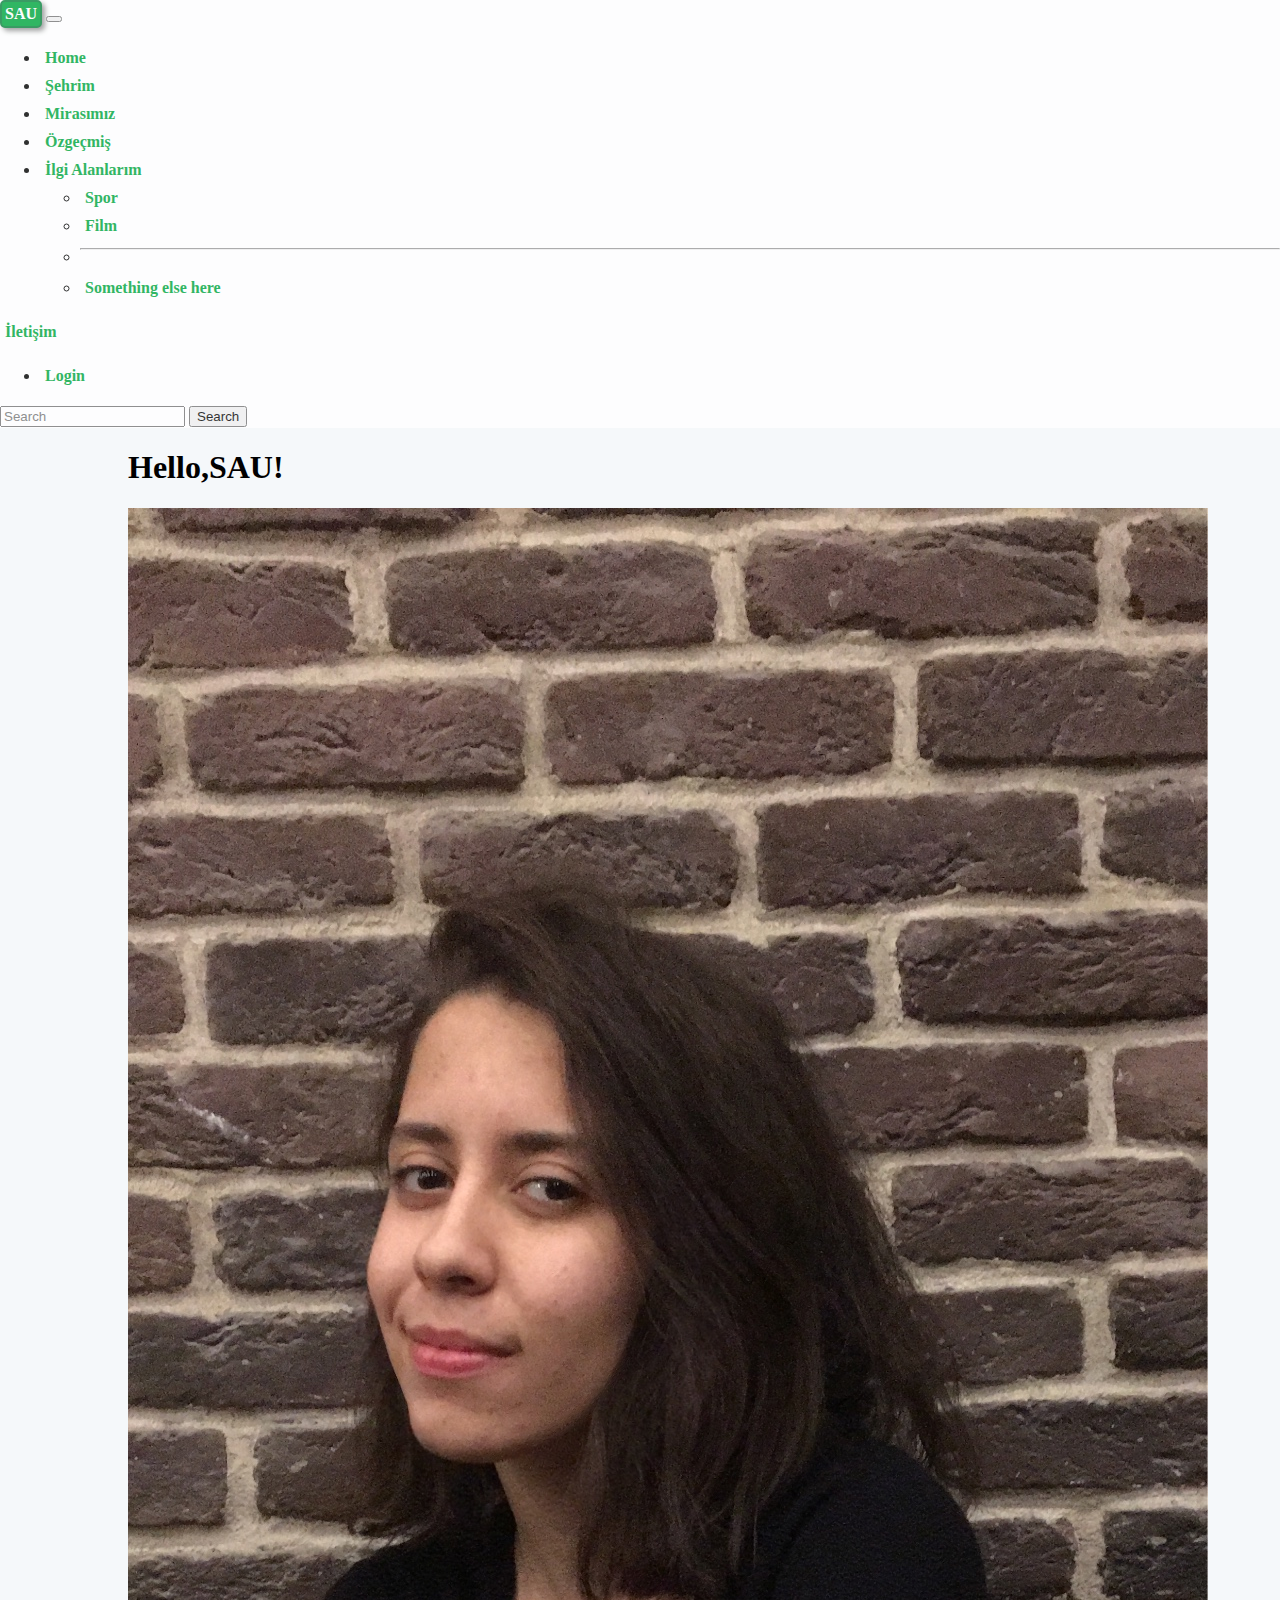
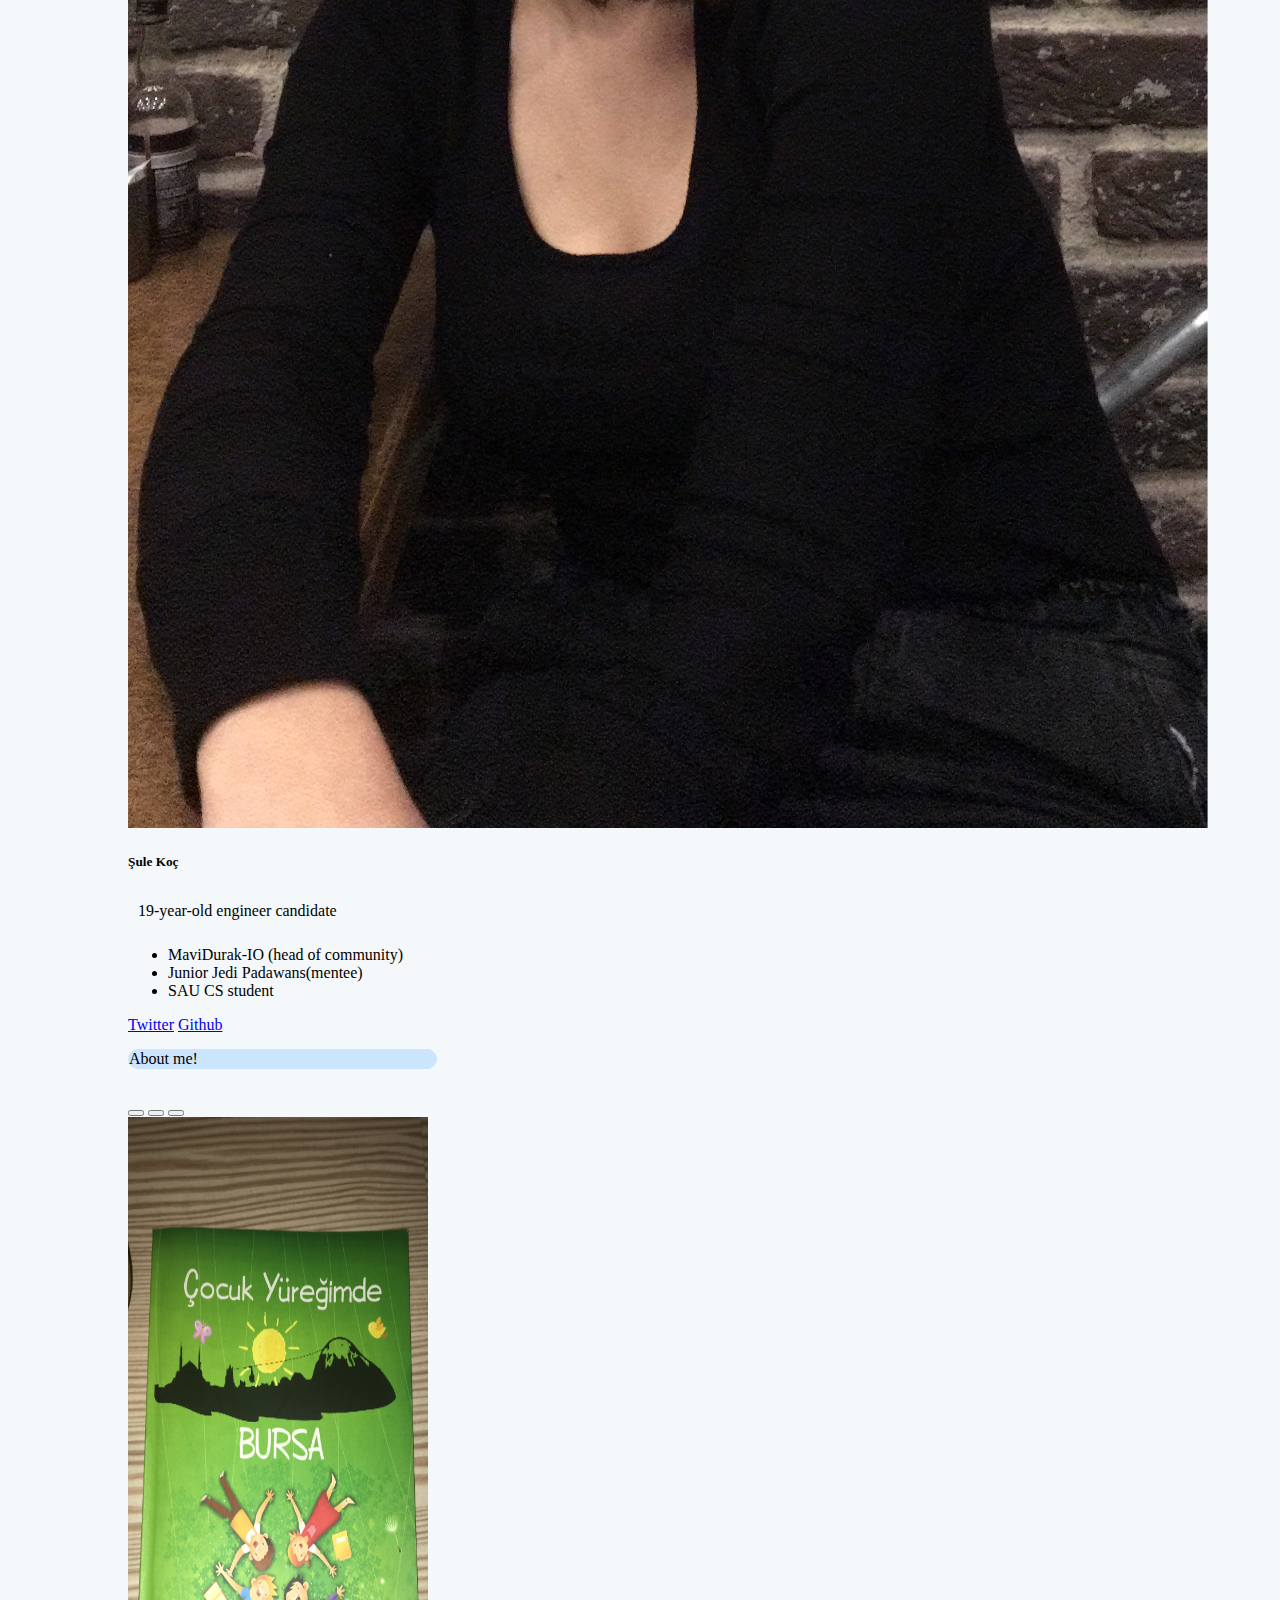
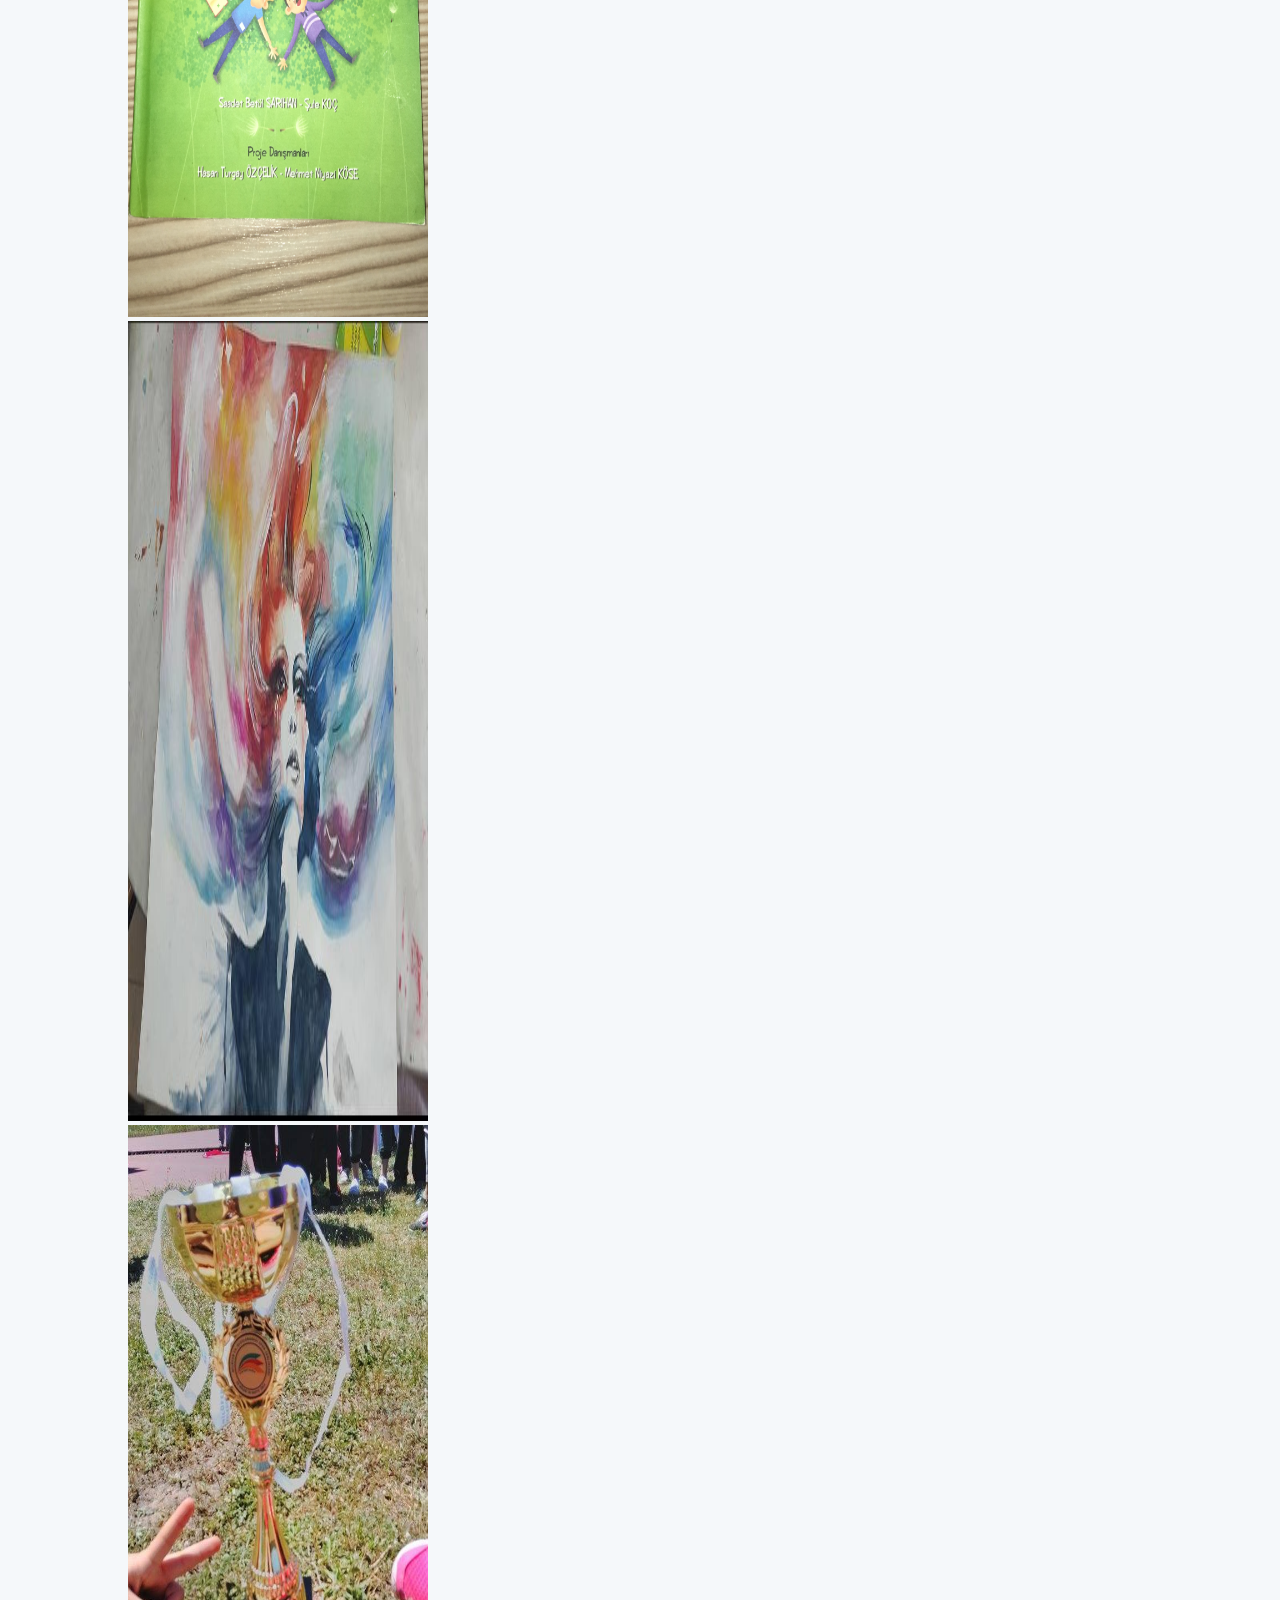
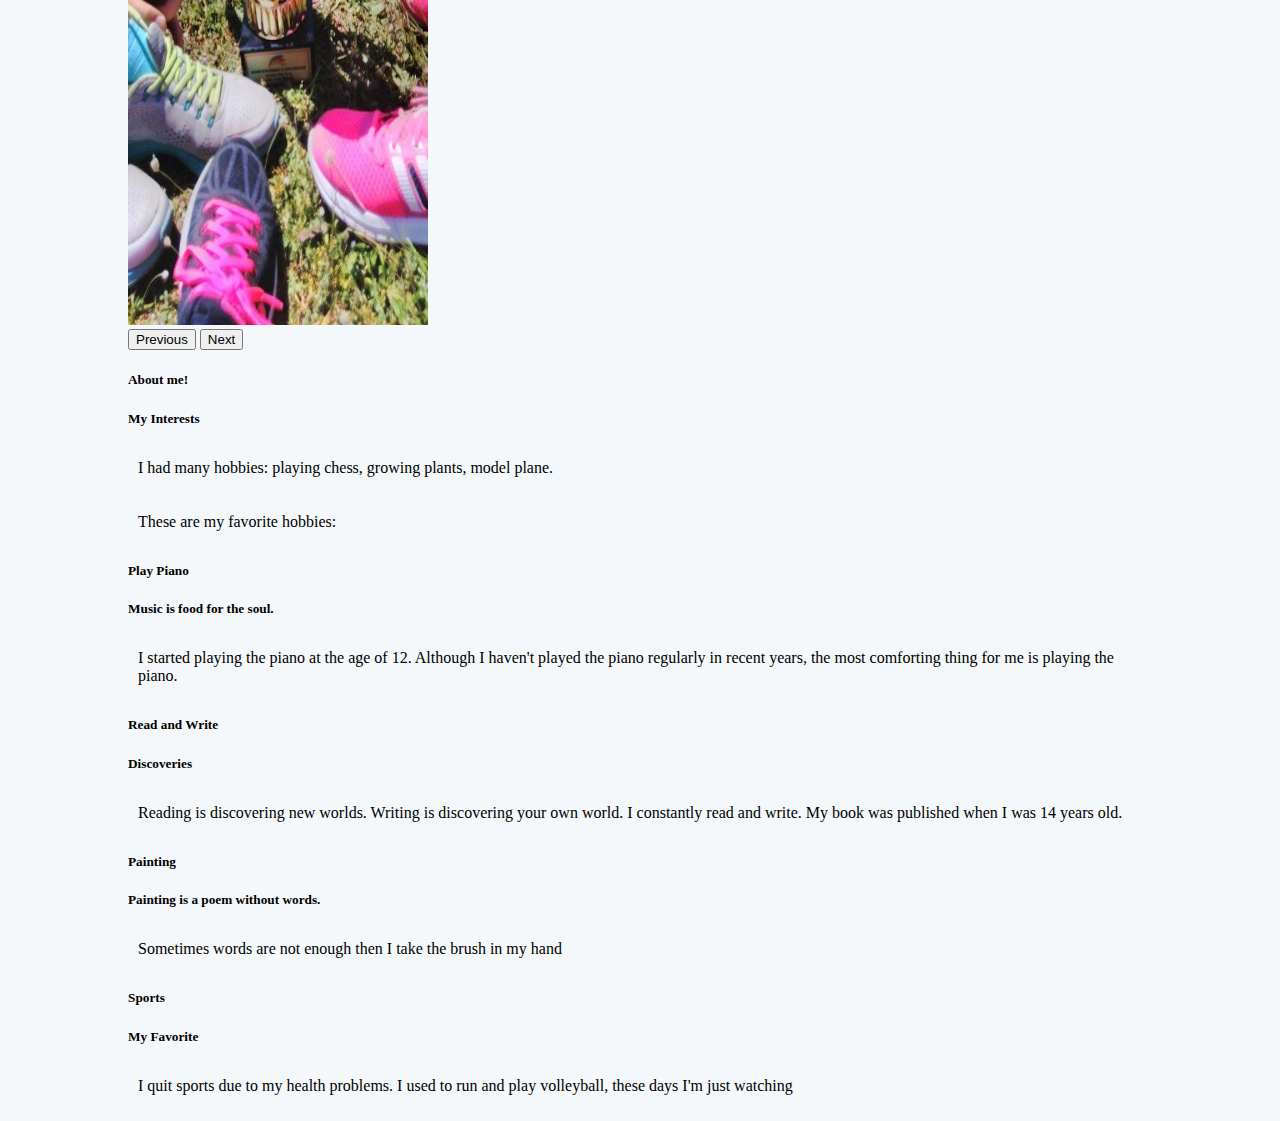
<file: index.html>
<!doctype html>
<html lang="en">

<head>
	<!-- Required meta tags -->
	<meta charset="utf-8">
	<meta name="viewport" content="width=device-width, initial-scale=1">
	<title>BSM104</title>
	<!-- Bootstrap CSS -->
	<link href="https://cdn.jsdelivr.net/npm/bootstrap@5.0.0-beta3/dist/css/bootstrap.min.css" rel="stylesheet"
		integrity="sha384-eOJMYsd53ii+scO/bJGFsiCZc+5NDVN2yr8+0RDqr0Ql0h+rP48ckxlpbzKgwra6" crossorigin="anonymous">
	<link rel="stylesheet" href="style.css">
	<link rel="stylesheet" href="https://stackpath.bootstrapcdn.com/font-awesome/4.7.0/css/font-awesome.min.css">
</head>

<body>
	<style>
		body {
			background: #f5f8fa
		}

		@media (min-width:1200px) {
			.container {
				max-width: 1200px;
			}
		}
	</style>
	<nav class="navbar sticky-top navbar-expand-lg navbar-dark bg-dark">
		<div class="container-fluid">
			<a class="navbar-brand px-3" href="https://www.sakarya.edu.tr/" target="_blank">SAU</a>
			<button class="navbar-toggler" type="button" data-bs-toggle="collapse" data-bs-target="#navbarSupportedContent"
				aria-controls="navbarSupportedContent" aria-expanded="false" aria-label="Toggle navigation">
				<span class="navbar-toggler-icon"></span>
			</button>
			<div class="collapse navbar-collapse" id="navbarSupportedContent">
				<ul class="navbar-nav me-auto mb-2 mb-lg-0">
					<li class="nav-item">
						<a class="nav-link active" aria-current="page" href="index.html">Home</a>
					</li>
					<li class="nav-item px-3">
						<a class="nav-link px-3" href="sehrim.html">Şehrim</a>
					</li>
					<li class="nav-item">
						<a class="nav-link px-3" href="mirasımız.html">Mirasımız</a>
					</li>
					<li class="nav-item">
						<a class="nav-link px-3" href="ozgecmis.html">Özgeçmiş</a>
					</li>
					<li class="nav-item dropdown">
						<a class="nav-link dropdown-toggle" href="#" id="navbarDropdown" role="button" data-bs-toggle="dropdown"
							aria-expanded="false">
							İlgi Alanlarım
						</a>
						<ul class="dropdown-menu" aria-labelledby="navbarDropdown">
							<li><a class="dropdown-item" href="#">Spor</a></li>
							<li><a class="dropdown-item" href="#">Film</a></li>
							<li>
								<hr class="dropdown-divider">
							</li>
							<li><a class="dropdown-item" href="#">Something else here</a></li>
						</ul>
					</li>
				</ul>
			</ul>
			<li class="nav-item">
				<a class="nav-link px-3" href="iletisim.html">İletişim</a>
			</li>
			<ul class="navbar-nav ml-auto">
				<li class="nav-item">
					<a class="nav-link" href="login.html">Login</a>
				</li>
			</ul>
				<form class="d-flex">
					<input class="form-control form-control-sm me-2" type="search" placeholder="Search" aria-label="Search">
					<button class="btn  btn-sm btn-info" type="submit">Search</button>
				</form>
			</div>
		</div>
	</nav>
	<div class="container">
		<h1>Hello,SAU!</h1>
		<div class="row">
			<div class="col">
				<div class="card">
					<img class="card-img-top" src="images/IMG_3054.JPG">
					<div class="card-body">
						<h5 class="card-title">Şule Koç</h5>
						<p class="card-text">19-year-old engineer candidate</p>
					</div>
					<ul class="list-group list-group-flush">
						<li class="list-group-item">MaviDurak-IO (head of community) </li>
						<li class="list-group-item">Junior Jedi Padawans(mentee)</li>
						<li class="list-group-item">SAU CS student </li>
					</ul>
					<div class="card-body">
						<a href="https://twitter.com/sulekooc" target="_blank" class="card-link">Twitter</a>
						<a href="https://github.com/sulekooc" target="_blank" class="card-link">Github</a>
					</div>
				</div>
			</div>
			<div class="col-6">
				<div class="alert alert-primary" role="alert">
					About me!
				</div>
				<div id="carouselExampleIndicators" class="carousel slide mb-3" data-bs-ride="carousel">
					<div class="carousel-indicators">
						<button type="button" data-bs-target="#carouselExampleIndicators" data-bs-slide-to="0" class="active"
							aria-current="true" aria-label="Slide 1"></button>
						<button type="button" data-bs-target="#carouselExampleIndicators" data-bs-slide-to="1"
							aria-label="Slide 2"></button>
						<button type="button" data-bs-target="#carouselExampleIndicators" data-bs-slide-to="2"
							aria-label="Slide 3"></button>
					</div>
				<div class="carousel-inner">
						<div class="carousel-item active">
							<img src="images/KİTAP.JPG" class="d-block w-100" width="300" height="800">
						</div>
						<div class="carousel-item">
							<img src="images/RESİM.JPG" class="d-block w-100" width="300" height="800">
						</div>
						<div class="carousel-item">
							<img src="images/SPOR.jpg" class="d-block w-100" width="300" height="800">
						</div>
					</div>
					<button class="carousel-control-prev" type="button" data-bs-target="#carouselExampleIndicators"
						data-bs-slide="prev">
						<span class="carousel-control-prev-icon" aria-hidden="true"></span>
						<span class="visually-hidden">Previous</span>
					</button>
					<button class="carousel-control-next" type="button" data-bs-target="#carouselExampleIndicators"
						data-bs-slide="next">
						<span class="carousel-control-next-icon" aria-hidden="true"></span>
						<span class="visually-hidden">Next</span>
					</button>
				</div>
				<div class="card">
					<h5 class="card-header">About me!</h5>
					<div class="card-body">
						<h5 class="card-title">My Interests</h5>
						<p class="card-text">I had many hobbies: playing chess, growing plants, model plane.</p>
						<p>These are my favorite hobbies:</p>
					</div>
				</div>
			</div>
			<div class="col">
				<div class="card mb-5">
					<h5 class="card-header">Play Piano</h5>
					<div class="card-body">
						<h5 class="card-title">Music is food for the soul.</h5>
						<p class="card-text">I started playing the piano at the age of 12. Although I haven't played the
							piano
							regularly in recent years, the most comforting thing for me is playing the piano.</p>
					</div>
					<div class="card mb-3">
						<h5 class="card-header">Read and Write</h5>
						<div class="card-body">
							<h5 class="card-title">Discoveries</h5>
							<p class="card-text">Reading is discovering new worlds. Writing is discovering your own
								world. I
								constantly read and write. My book was published when I was 14 years old.</p>
						</div>
					</div>
					<div class="card mb-3">
						<h5 class="card-header">Painting</h5>
						<div class="card-body">
							<h5 class="card-title">Painting is a poem without words.</h5>
							<p class="card-text">Sometimes words are not enough then I take the brush in my hand</p>
						</div>
						<div class="card">
							<h5 class="card-header">Sports</h5>
							<div class="card-body">
								<h5 class="card-title">My Favorite</h5>
								<p class="card-text">I quit sports due to my health problems. I used to run and play
									volleyball, these
									days I'm just watching</p>
							</div>
						</div>
					</div>
				</div>
			</div>
		</div>

		<!-- Optional JavaScript; choose one of the two! -->

		<!-- Option 1: Bootstrap Bundle with Popper -->
		<script src="https://cdn.jsdelivr.net/npm/bootstrap@5.0.0-beta3/dist/js/bootstrap.bundle.min.js"
			integrity="sha384-JEW9xMcG8R+pH31jmWH6WWP0WintQrMb4s7ZOdauHnUtxwoG2vI5DkLtS3qm9Ekf"
			crossorigin="anonymous"></script>

		<!-- Option 2: Separate Popper and Bootstrap JS -->
		<!--
    <script src="https://cdn.jsdelivr.net/npm/@popperjs/core@2.9.1/dist/umd/popper.min.js" integrity="sha384-SR1sx49pcuLnqZUnnPwx6FCym0wLsk5JZuNx2bPPENzswTNFaQU1RDvt3wT4gWFG" crossorigin="anonymous"></script>
    <script src="https://cdn.jsdelivr.net/npm/bootstrap@5.0.0-beta3/dist/js/bootstrap.min.js" integrity="sha384-j0CNLUeiqtyaRmlzUHCPZ+Gy5fQu0dQ6eZ/xAww941Ai1SxSY+0EQqNXNE6DZiVc" crossorigin="anonymous"></script>
    -->
</body>

</html>
</file>
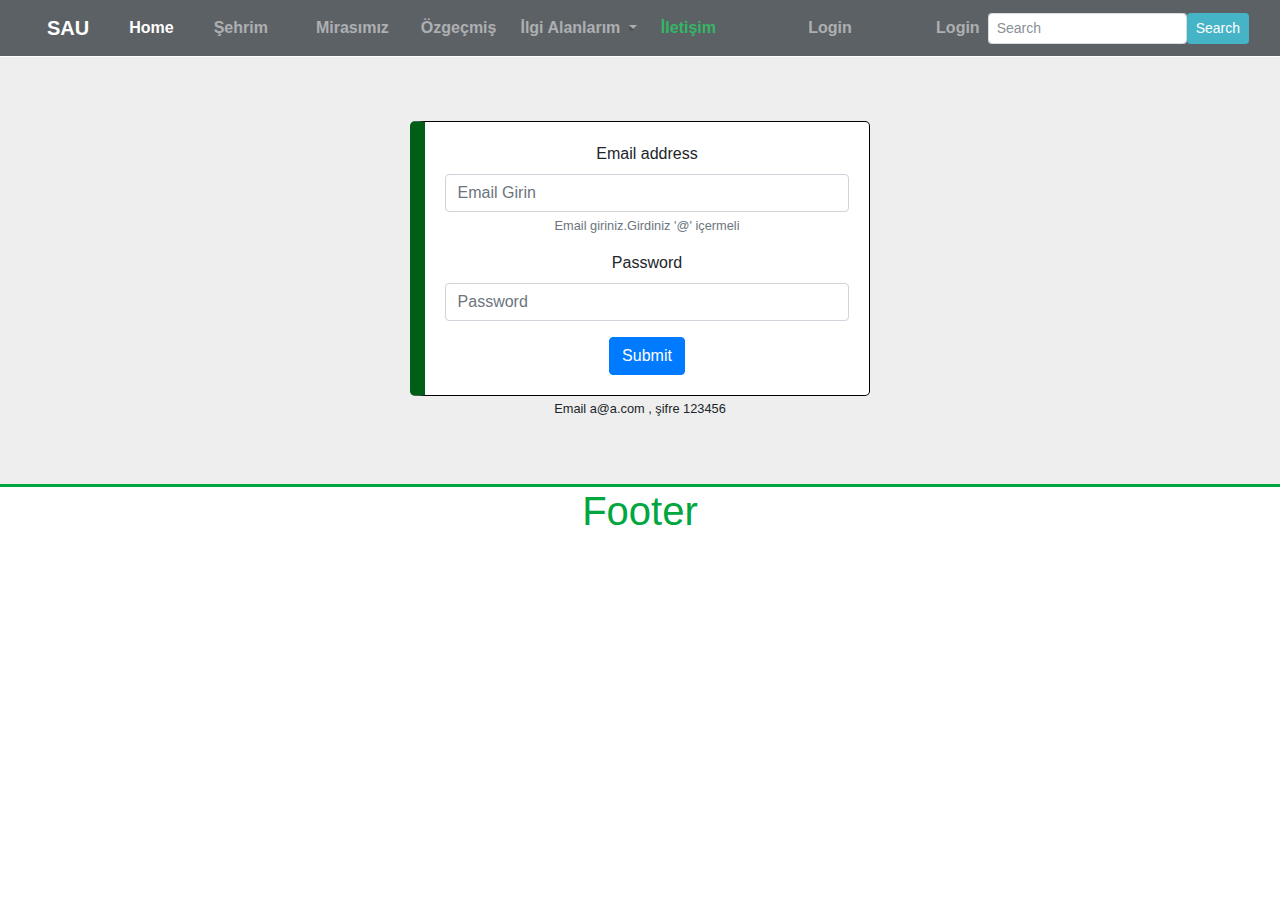
<file: login.html>
<!DOCTYPE html>
<html lang="en">
  <head>
    <meta charset="utf-8">
    <meta http-equiv="X-UA-Compatible" content="IE=edge">
    <meta name="viewport" content="width=device-width,initial-scale=1.0">
    <link rel="icon" href="<%= BASE_URL %>favicon.ico">
    <link rel="stylesheet" href="https://stackpath.bootstrapcdn.com/bootstrap/4.4.1/css/bootstrap.min.css" integrity="sha384-Vkoo8x4CGsO3+Hhxv8T/Q5PaXtkKtu6ug5TOeNV6gBiFeWPGFN9MuhOf23Q9Ifjh" crossorigin="anonymous">
    <link href="style.css" type="text/css" rel="stylesheet"/>
    <title>Giriş Yap</title>
  </head>
  <body>
    <nav class="navbar sticky-top navbar-expand-lg navbar-dark bg-dark">
      <div class="container-fluid">
        <a class="navbar-brand px-3" href="https://www.sakarya.edu.tr/" target="_blank">SAU</a>
        <button class="navbar-toggler" type="button" data-bs-toggle="collapse" data-bs-target="#navbarSupportedContent"
          aria-controls="navbarSupportedContent" aria-expanded="false" aria-label="Toggle navigation">
          <span class="navbar-toggler-icon"></span>
        </button>
        <div class="collapse navbar-collapse" id="navbarSupportedContent">
          <ul class="navbar-nav me-auto mb-2 mb-lg-0">
            <li class="nav-item">
              <a class="nav-link active" aria-current="page" href="index.html">Home</a>
            </li>
            <li class="nav-item px-3">
              <a class="nav-link px-3" href="sehrim.html">Şehrim</a>
            </li>
            <li class="nav-item">
              <a class="nav-link px-3" href="mirasımız.html">Mirasımız</a>
            </li>
            <li class="nav-item">
              <a class="nav-link px-3" href="ozgecmis.html">Özgeçmiş</a>
            </li>
            <li class="nav-item dropdown">
              <a class="nav-link dropdown-toggle" href="#" id="navbarDropdown" role="button" data-bs-toggle="dropdown"
                aria-expanded="false">
                İlgi Alanlarım
              </a>
              <ul class="dropdown-menu" aria-labelledby="navbarDropdown">
                <li><a class="dropdown-item" href="#">Spor</a></li>
                <li><a class="dropdown-item" href="#">Film</a></li>
                <li>
                  <hr class="dropdown-divider">
                </li>
                <li><a class="dropdown-item" href="#">Something else here</a></li>
              </ul>
            </li>
          </ul>
        </ul>
        <li class="nav-item">
          <a class="nav-link px-3" href="iletisim.html">İletişim</a>
        </li>
        <ul class="navbar-nav ml-auto">
          <li class="nav-item">
            <a class="nav-link" href="login.html">Login</a>
          </li>
        </ul>
        <ul class="navbar-nav ml-auto">
          <li class="nav-item">
            <a class="nav-link" href="login.html">Login</a>
          </li>
        </ul>
          <form class="d-flex">
            <input class="form-control form-control-sm me-2" type="search" placeholder="Search" aria-label="Search">
            <button class="btn  btn-sm btn-info" type="submit">Search</button>
          </form>
        </div>
      </div>
    </nav>

      <div class="login">        
          <form name="myform" class="loginform" action="admin.php" Method="POST" onsubmit="return validateform()">
            <div class="form-group" >
              <label for="exampleInputEmail1">Email address</label>
              <input type="text" class="form-control" id="exampleInputEmail1" aria-describedby="emailHelp" name="name" placeholder="Email Girin" required>
              <small id="emailHelp" class="form-text text-muted">Email giriniz.Girdiniz '@' içermeli</small>
            </div>
            <div class="form-group">
              <label for="exampleInputPassword1">Password</label>
              <input type="password" class="form-control" id="exampleInputPassword1" name="password" placeholder="Password" required>
            </div>
            <button type="submit" class="btn btn-primary" value="submit">Submit</button>
          </form>
          <small>Email a@a.com , şifre 123456</small>
      </div>

      <div id="footer"><!-- footer cubugu -->
        <h1>Footer</h1>
      </div>

  </body>
  <script src="https://code.jquery.com/jquery-3.4.1.slim.min.js" integrity="sha384-J6qa4849blE2+poT4WnyKhv5vZF5SrPo0iEjwBvKU7imGFAV0wwj1yYfoRSJoZ+n" crossorigin="anonymous"></script>
  <script src="https://cdn.jsdelivr.net/npm/popper.js@1.16.0/dist/umd/popper.min.js" integrity="sha384-Q6E9RHvbIyZFJoft+2mJbHaEWldlvI9IOYy5n3zV9zzTtmI3UksdQRVvoxMfooAo" crossorigin="anonymous"></script>
  <script src="https://stackpath.bootstrapcdn.com/bootstrap/4.4.1/js/bootstrap.min.js" integrity="sha384-wfSDF2E50Y2D1uUdj0O3uMBJnjuUD4Ih7YwaYd1iqfktj0Uod8GCExl3Og8ifwB6" crossorigin="anonymous"></script>
  <style>
	    #login{
		 background-color: #00A63E;
		 border: 2px solid #0C853F;
		 color: white;
		 font-size: large;
		 box-shadow: 3px 3px  5px  #8f8f8f ;

	  }
	
  </style>
  <script>  
    function validateform(){  
    var name=document.myform.name.value;  
    var password=document.myform.password.value;  

    if (name==null || name==""){  
      alert("Email alanı dolu olmalı");  
      return false;  
    }else if(password.length<6){  
      alert("Parola en az 6 haneli olmalı.");  
      return false;  
      }  
    }  
    </script> 
</html>
</file>
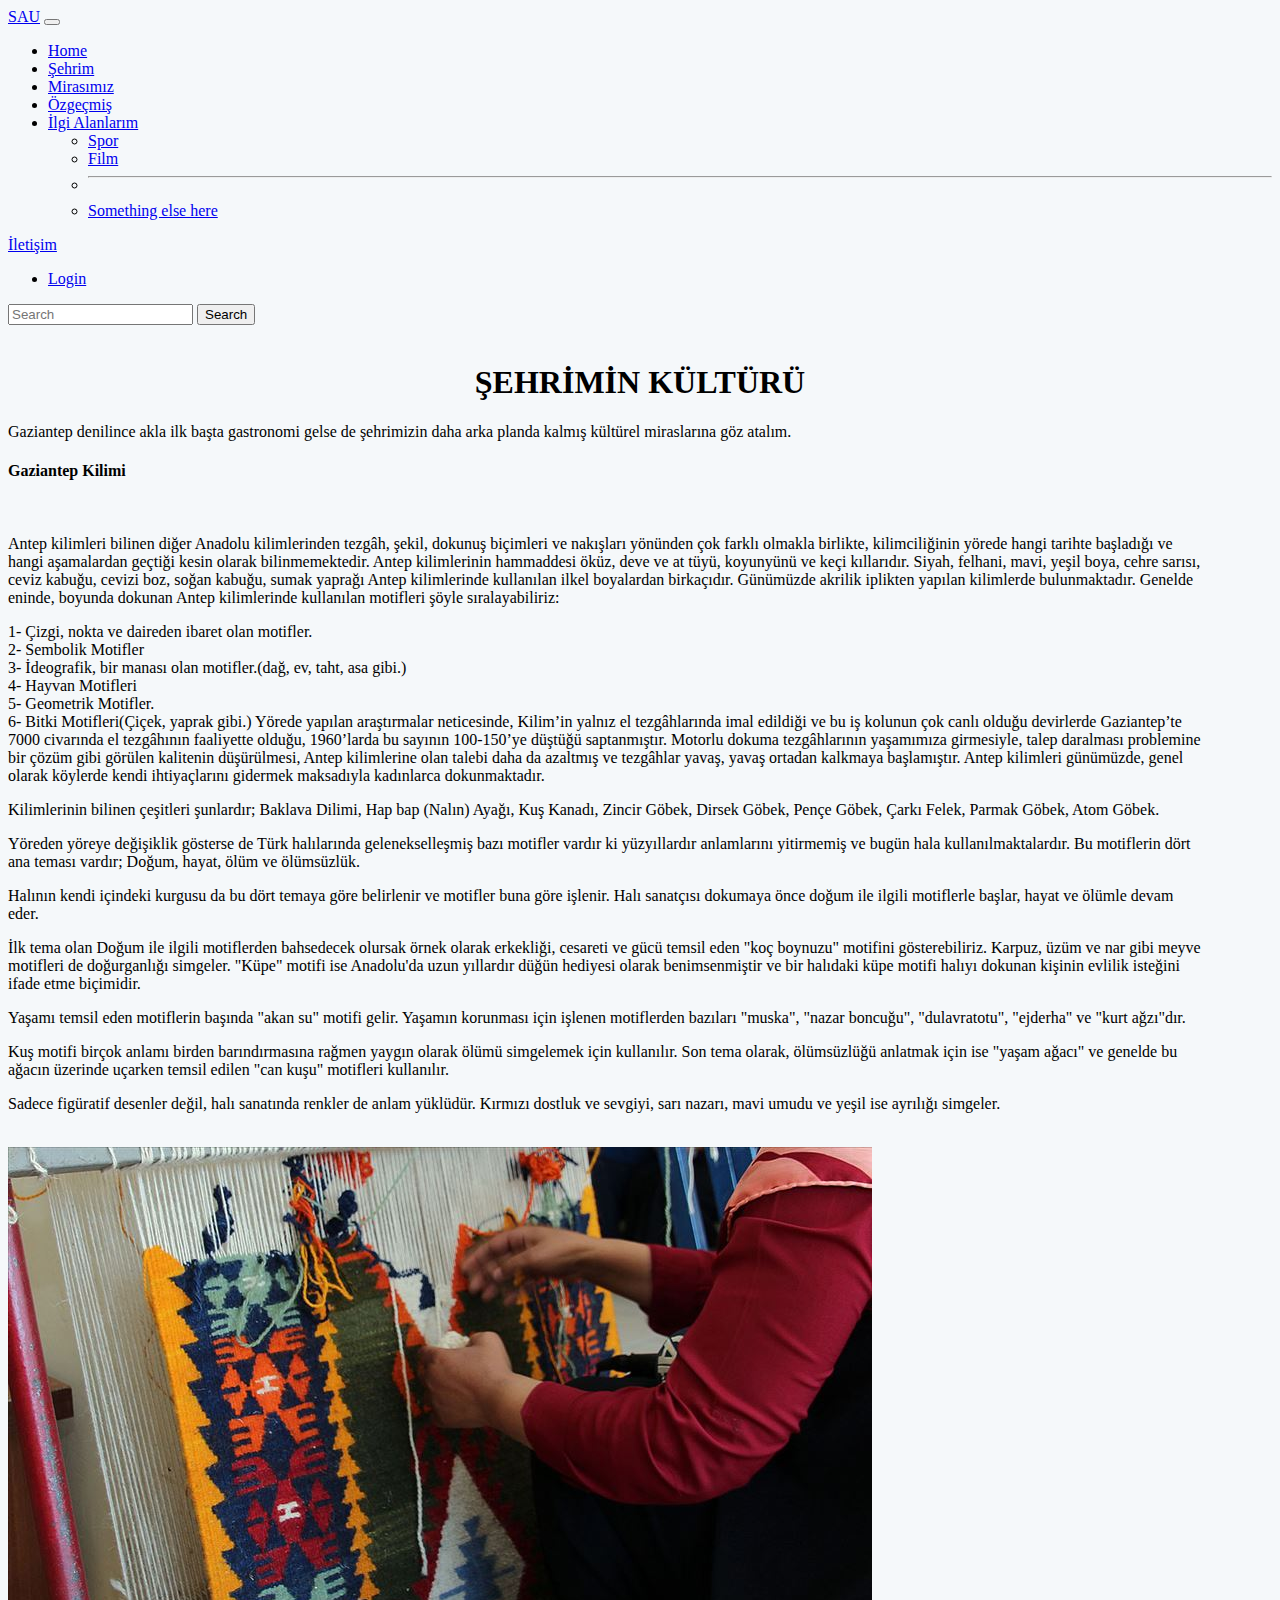
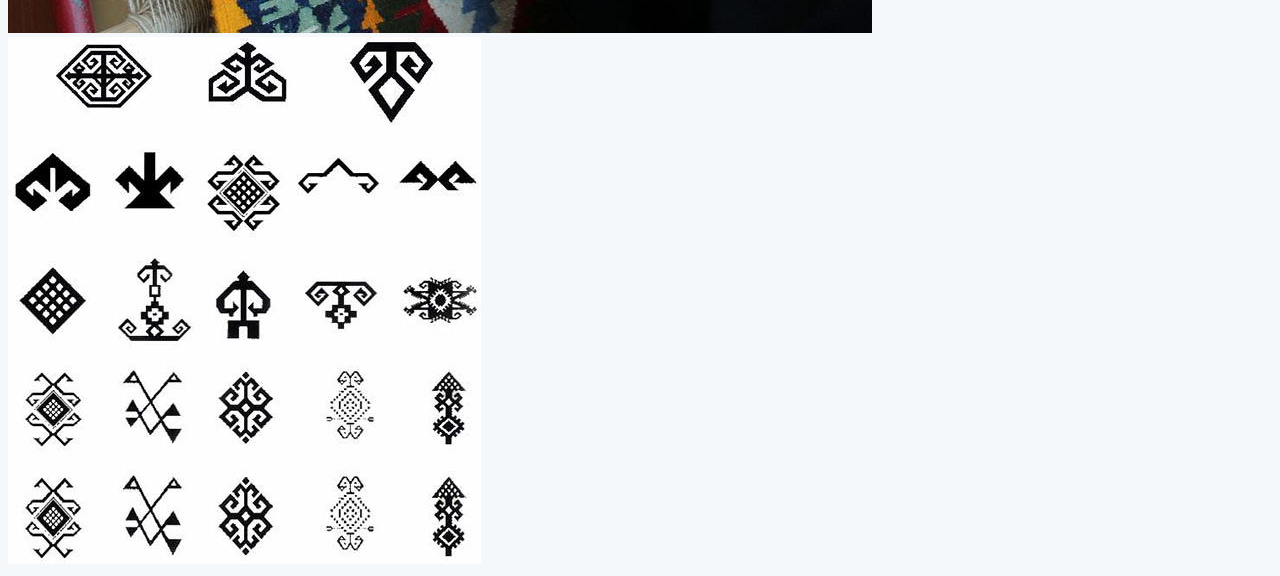
<file: mirasımız.html>
<!DOCTYPE html>
<html lang="en">

<head>
	<!-- Required meta tags -->
	<meta charset="utf-8">
	<meta name="viewport" content="width=device-width, initial-scale=1">

	<!-- Bootstrap CSS -->
	<link href="https://cdn.jsdelivr.net/npm/bootstrap@5.0.0-beta3/dist/css/bootstrap.min.css" rel="stylesheet"
		integrity="sha384-eOJMYsd53ii+scO/bJGFsiCZc+5NDVN2yr8+0RDqr0Ql0h+rP48ckxlpbzKgwra6" crossorigin="anonymous">
	<link rel=”stylesheet” href=”style.css” type=”text/css” />

	<title>Mirasımız</title>
</head>

<body>
	<style>
		body {
			background: #f5f8fa
		}

		@media (min-width:1200px) {
			.container {
				max-width: 1200px;
			}
		}
	</style>
	<nav class="navbar sticky-top navbar-expand-lg navbar-dark bg-dark">
		<div class="container-fluid">
			<a class="navbar-brand px-3" href="https://www.sakarya.edu.tr/" target="_blank">SAU</a>
			<button class="navbar-toggler" type="button" data-bs-toggle="collapse" data-bs-target="#navbarSupportedContent"
				aria-controls="navbarSupportedContent" aria-expanded="false" aria-label="Toggle navigation">
				<span class="navbar-toggler-icon"></span>
			</button>
			<div class="collapse navbar-collapse" id="navbarSupportedContent">
				<ul class="navbar-nav me-auto mb-2 mb-lg-0">
					<li class="nav-item">
						<a class="nav-link active" aria-current="page" href="index.html">Home</a>
					</li>
					<li class="nav-item px-3">
						<a class="nav-link px-3" href="sehrim.html">Şehrim</a>
					</li>
					<li class="nav-item">
						<a class="nav-link px-3" href="mirasımız.html">Mirasımız</a>
					</li>
					<li class="nav-item">
						<a class="nav-link px-3" href="ozgecmis.html">Özgeçmiş</a>
					</li>
					<li class="nav-item dropdown">
						<a class="nav-link dropdown-toggle" href="#" id="navbarDropdown" role="button" data-bs-toggle="dropdown"
							aria-expanded="false">
							İlgi Alanlarım
						</a>
						<ul class="dropdown-menu" aria-labelledby="navbarDropdown">
							<li><a class="dropdown-item" href="#">Spor</a></li>
							<li><a class="dropdown-item" href="#">Film</a></li>
							<li>
								<hr class="dropdown-divider">
							</li>
							<li><a class="dropdown-item" href="#">Something else here</a></li>
						</ul>
					</li>
				</ul>
				<li class="nav-item">
					<a class="nav-link px-3" href="iletisim.html">İletişim</a>
				</li>
				<ul class="navbar-nav ml-auto">
					<li class="nav-item">
						<a class="nav-link" href="login.html">Login</a>
					</li>
				</ul>
				<form class="d-flex">
					<input class="form-control form-control-sm me-2" type="search" placeholder="Search" aria-label="Search">
					<button class="btn  btn-sm btn-info" type="submit">Search</button>
				</form>
			</div>
		</div>
	</nav>
	<br>
	<center>
		<h1>ŞEHRİMİN KÜLTÜRÜ</h1>
	</center>
	<div class="container">
		<div class="row">
			<div class="col-8">
				<div class="card">
					<div class="card-body">
						Gaziantep denilince akla ilk başta gastronomi gelse de şehrimizin daha arka planda kalmış
						kültürel
						miraslarına göz atalım.
						<br>
						<h4>Gaziantep Kilimi</h4><br>
						<p>Antep kilimleri bilinen diğer Anadolu kilimlerinden tezgâh, şekil, dokunuş biçimleri ve
							nakışları yönünden
							çok farklı olmakla birlikte, kilimciliğinin yörede hangi tarihte başladığı ve hangi
							aşamalardan geçtiği
							kesin olarak bilinmemektedir. Antep kilimlerinin hammaddesi öküz, deve ve at tüyü, koyunyünü
							ve keçi
							kıllarıdır. Siyah, felhani, mavi, yeşil boya, cehre sarısı, ceviz kabuğu, cevizi boz, soğan
							kabuğu, sumak
							yaprağı Antep kilimlerinde kullanılan ilkel boyalardan birkaçıdır. Günümüzde akrilik
							iplikten yapılan
							kilimlerde bulunmaktadır.
							Genelde eninde, boyunda dokunan Antep kilimlerinde kullanılan motifleri şöyle
							sıralayabiliriz:</p>
						1- Çizgi, nokta ve daireden ibaret olan motifler.
						<br>2- Sembolik Motifler
						<br>3- İdeografik, bir manası olan motifler.(dağ, ev, taht, asa gibi.)
						<br>4- Hayvan Motifleri
						<br>5- Geometrik Motifler.
						<br>6- Bitki Motifleri(Çiçek, yaprak gibi.) Yörede yapılan araştırmalar neticesinde, Kilim’in
						yalnız el
						tezgâhlarında imal edildiği ve bu iş kolunun çok canlı olduğu devirlerde Gaziantep’te 7000
						civarında el
						tezgâhının faaliyette olduğu, 1960’larda bu sayının 100-150’ye düştüğü saptanmıştır. Motorlu
						dokuma
						tezgâhlarının yaşamımıza girmesiyle, talep daralması problemine bir çözüm gibi görülen kalitenin
						düşürülmesi, Antep kilimlerine olan talebi daha da azaltmış ve tezgâhlar yavaş, yavaş ortadan
						kalkmaya
						başlamıştır. Antep kilimleri günümüzde, genel olarak köylerde kendi ihtiyaçlarını gidermek
						maksadıyla
						kadınlarca dokunmaktadır.
						<br>
						<p>Kilimlerinin bilinen çeşitleri şunlardır; Baklava
							Dilimi, Hap bap (Nalın) Ayağı, Kuş Kanadı, Zincir Göbek, Dirsek Göbek, Pençe Göbek, Çarkı
							Felek, Parmak
							Göbek, Atom Göbek.
						</p>
						<p>Yöreden yöreye değişiklik gösterse de Türk halılarında gelenekselleşmiş bazı motifler vardır
							ki yüzyıllardır
							anlamlarını yitirmemiş ve bugün hala kullanılmaktalardır. Bu motiflerin dört ana teması
							vardır; Doğum,
							hayat, ölüm ve ölümsüzlük.
						</p>
						<p>Halının kendi içindeki kurgusu da bu dört temaya göre belirlenir ve motifler buna göre
							işlenir. Halı
							sanatçısı dokumaya önce doğum ile ilgili motiflerle başlar, hayat ve ölümle devam eder.
						</p>
						<p>
							İlk tema olan Doğum ile ilgili motiflerden bahsedecek olursak örnek olarak erkekliği,
							cesareti ve gücü
							temsil eden "koç boynuzu" motifini gösterebiliriz. Karpuz, üzüm ve nar gibi meyve motifleri
							de doğurganlığı
							simgeler. "Küpe" motifi ise Anadolu'da uzun yıllardır düğün hediyesi olarak benimsenmiştir
							ve bir halıdaki
							küpe motifi halıyı dokunan kişinin evlilik isteğini ifade etme biçimidir.
						</p>
						<p>
							Yaşamı temsil eden motiflerin başında "akan su" motifi gelir. Yaşamın korunması için işlenen
							motiflerden
							bazıları "muska", "nazar boncuğu", "dulavratotu", "ejderha" ve "kurt ağzı"dır.
						</p>
						<p>
							Kuş motifi birçok anlamı birden barındırmasına rağmen yaygın olarak ölümü simgelemek için
							kullanılır. Son
							tema olarak, ölümsüzlüğü anlatmak için ise "yaşam ağacı" ve genelde bu ağacın üzerinde
							uçarken temsil edilen
							"can kuşu" motifleri kullanılır.
						</p>
						<p>Sadece figüratif desenler değil, halı sanatında renkler de anlam yüklüdür. Kırmızı dostluk ve
							sevgiyi, sarı
							nazarı, mavi umudu ve yeşil ise ayrılığı simgeler.
						</p>
					</div>
				</div>

			</div>
			<div class="col-4">
				<br>
				<img class="m_images" src="images/kilim.jpg">
				<br>
				<img class="m_images" src="images/motif.jpg">
			</div>
		</div>
	</div>

</body>

</html>
</file>
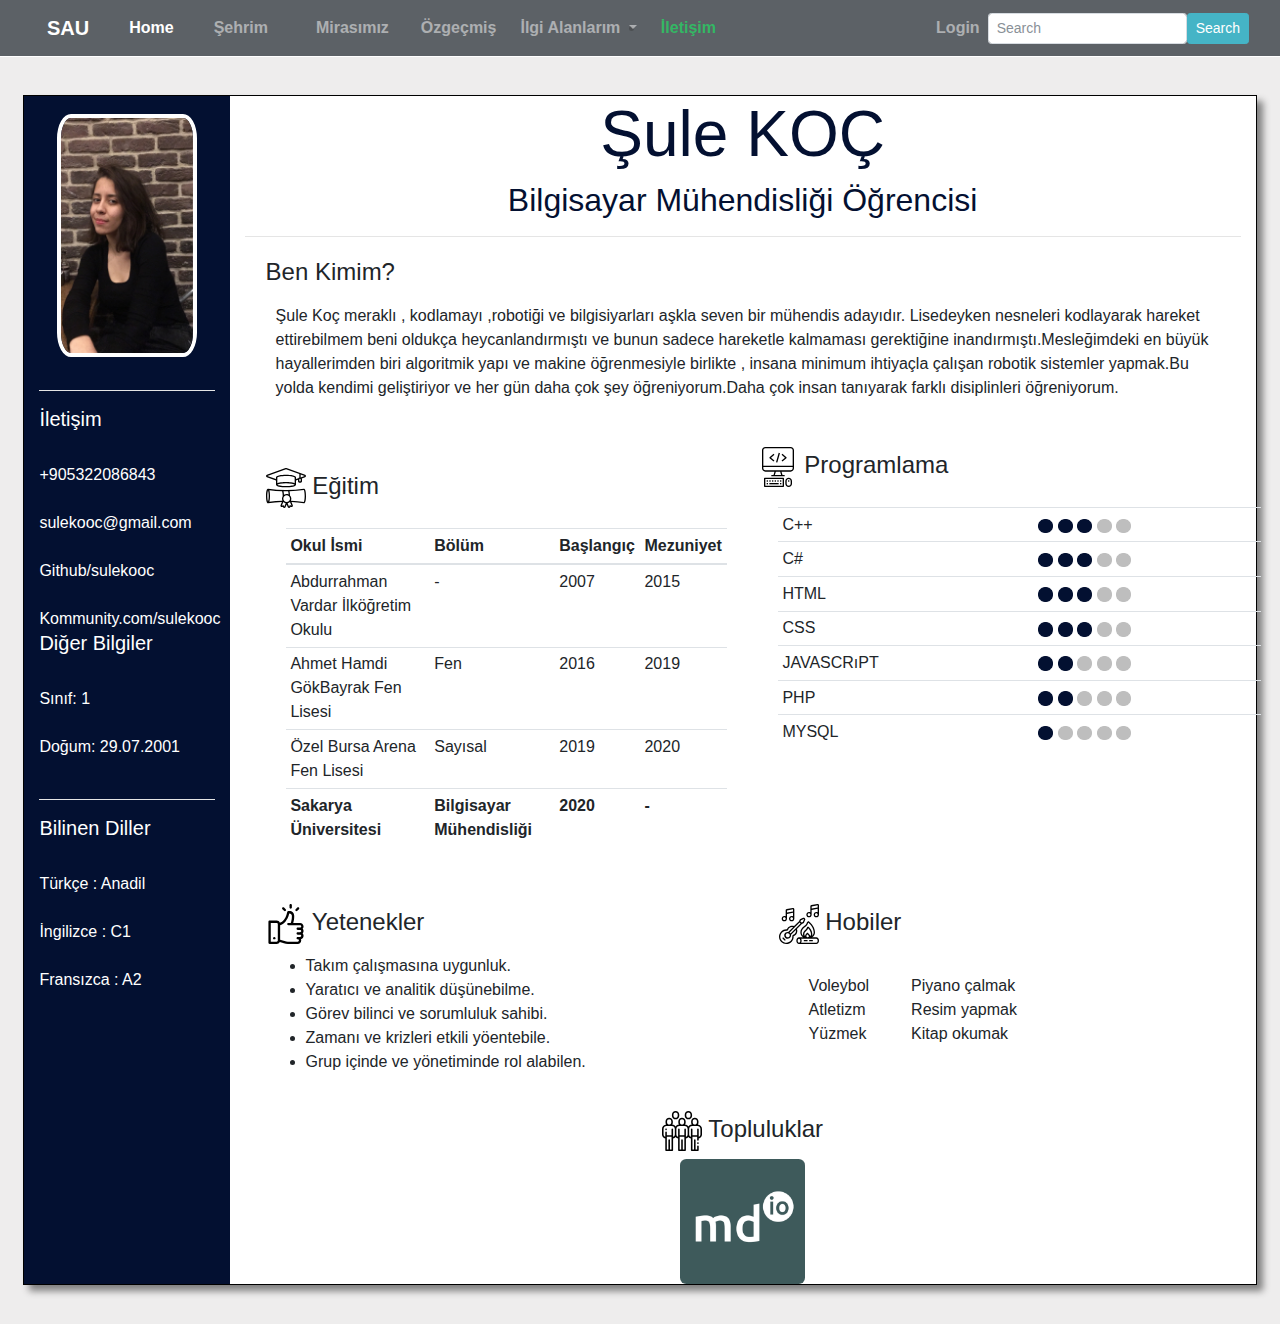
<file: ozgecmis.html>
<!DOCTYPE html>
<html lang="en">
  <head>
    <meta charset="utf-8">
    <meta http-equiv="X-UA-Compatible" content="IE=edge">
    <meta name="viewport" content="width=device-width,initial-scale=1.0">
    <link rel="icon" href="<%= BASE_URL %>favicon.ico">
    <link rel="stylesheet" href="https://stackpath.bootstrapcdn.com/bootstrap/4.4.1/css/bootstrap.min.css" integrity="sha384-Vkoo8x4CGsO3+Hhxv8T/Q5PaXtkKtu6ug5TOeNV6gBiFeWPGFN9MuhOf23Q9Ifjh" crossorigin="anonymous">
    <link href="style.css" type="text/css" rel="stylesheet"/>
    <title>Eğitim</title>
  </head>
  <body>
		<nav class="navbar sticky-top navbar-expand-lg navbar-dark bg-dark">
			<div class="container-fluid">
				<a class="navbar-brand px-3" href="https://www.sakarya.edu.tr/" target="_blank">SAU</a>
				<button class="navbar-toggler" type="button" data-bs-toggle="collapse" data-bs-target="#navbarSupportedContent"
					aria-controls="navbarSupportedContent" aria-expanded="false" aria-label="Toggle navigation">
					<span class="navbar-toggler-icon"></span>
				</button>
				<div class="collapse navbar-collapse" id="navbarSupportedContent">
					<ul class="navbar-nav me-auto mb-2 mb-lg-0">
						<li class="nav-item">
							<a class="nav-link active" aria-current="page" href="index.html">Home</a>
						</li>
						<li class="nav-item px-3">
							<a class="nav-link px-3" href="sehrim.html">Şehrim</a>
						</li>
						<li class="nav-item">
							<a class="nav-link px-3" href="mirasımız.html">Mirasımız</a>
						</li>
						<li class="nav-item">
							<a class="nav-link px-3" href="ozgecmis.html">Özgeçmiş</a>
						</li>
						<li class="nav-item dropdown">
							<a class="nav-link dropdown-toggle" href="#" id="navbarDropdown" role="button" data-bs-toggle="dropdown"
								aria-expanded="false">
								İlgi Alanlarım
							</a>
							<ul class="dropdown-menu" aria-labelledby="navbarDropdown">
								<li><a class="dropdown-item" href="#">Spor</a></li>
								<li><a class="dropdown-item" href="#">Film</a></li>
								<li>
									<hr class="dropdown-divider">
								</li>
								<li><a class="dropdown-item" href="#">Something else here</a></li>
							</ul>
						</li>
					</ul>
					<li class="nav-item">
						<a class="nav-link px-3" href="iletisim.html">İletişim</a>
					</li>
					<ul class="navbar-nav ml-auto">
						<li class="nav-item">
							<a class="nav-link" href="login.html">Login</a>
						</li>
					</ul>
					<form class="d-flex">
						<input class="form-control form-control-sm me-2" type="search" placeholder="Search" aria-label="Search">
						<button class="btn  btn-sm btn-info" type="submit">Search</button>
					</form>
				</div>
			</div>
		</nav>
      <div class="egitim" style=" padding: 3%;background-color: #eeeded;">
        <div class="row" style="border: 1px solid black; background-color: white;  box-shadow: 6px 6px 7px grey;">
          <div class="col-2" style="background-color: #031031; color: white;">
            <img src="images/IMG_3054.JPG" style=" width: 80%; border: 4px solid white; border-radius: 10%; margin: 10%;" alt="">
            <hr color="white">
            <h5>İletişim</h5><br>
            <a class="cvLinks" href="tel:+905367236317">+905322086843</a>
            <br><br><a class="cvLinks" href="mailto:sulekooc@gmail.com">sulekooc@gmail.com</a>
            <br><br><a class="cvLinks" href="https://github.com/sulekooc">Github/sulekooc</a>
            <br><br><a class="cvLinks" href="https://kommunity.com/@sulekooc">Kommunity.com/sulekooc</a>
          <h5>Diğer Bilgiler</h5><br>
          Sınıf: 1 <br><br>
          Doğum: 29.07.2001 <br><br>
          <hr color="white">
          <h5>Bilinen Diller</h5><br>
          Türkçe : Anadil <br><br>
          İngilizce : C1 <br><br>
					Fransızca : A2 <br><br>
          </div>
          <div class="col-10">
            <div class="row">
              <div class="col">
                <div style="text-align: center; color: #031031;">
                  <h1 style="font-size: 400%;">Şule KOÇ</h1>
                  <h2>Bilgisayar Mühendisliği Öğrencisi</h2><hr>
                </div>
                <table>
                  <tr>
                    <td>
                      <h4> Ben Kimim? </h4>
                      <p>
                        Şule Koç meraklı , kodlamayı ,robotiği ve bilgisiyarları aşkla seven bir mühendis adayıdır.
                        Lisedeyken nesneleri kodlayarak hareket ettirebilmem beni oldukça heycanlandırmıştı ve bunun 
                        sadece hareketle kalmaması gerektiğine inandırmıştı.Mesleğimdeki en büyük hayallerimden biri 
                        algoritmik yapı ve makine öğrenmesiyle birlikte , insana minimum ihtiyaçla çalışan robotik sistemler
                        yapmak.Bu yolda kendimi geliştiriyor ve her gün daha çok şey öğreniyorum.Daha çok insan tanıyarak farklı
                         disiplinleri öğreniyorum. 
                      </p>
                    </td>  
                  </tr>                 
                </table>
              </div>
            </div>
            <div class="row">
              <div class="col">
                <table>
                  <tr>
                    <td>
                      <h4><img src="images/okul.svg" style="width: 40px"> Eğitim </h4>
                      <table class="table table-sm table-responsive">
                        <thead>
                          <tr>
                            <th scope="col">Okul İsmi</th>
                            <th scope="col">Bölüm</th>
                            <th scope="col">Başlangıç</th>
                            <th scope="col">Mezuniyet</th>
                          </tr>
                        </thead>
                        <tbody>
                          <tr>
                            <td>Abdurrahman Vardar İlköğretim Okulu </td>
                            <td>-</td>
                            <td>2007</td>
                            <td>2015</td>
                          </tr>
                          <tr>
                            <td>Ahmet Hamdi GökBayrak Fen Lisesi</td>
                            <td>Fen</td>
                            <td>2016</td>
                            <td>2019</td>                          
                          </tr>
                          <tr>
                            <td>Özel Bursa Arena Fen Lisesi</td>
                            <td>Sayısal</td>
                            <td>2019</td>
                            <td>2020</td>
                          </tr>
                          <tr>
                            <th>Sakarya Üniversitesi</th>
                            <th>Bilgisayar Mühendisliği</th>
                            <th>2020</th>
                            <th>-</th>
                          </tr>
                        </tbody>
                      </table>
                    </td>  
                  </tr>                 
                </table>
              </div>
              <div class="col">
                <h4><img src="images/programlama.svg" style="width: 40px"> Programlama </h4>
                <table class="table table-sm table-responsive-md" >
                  <tr>
                    <td>C++</td>
                    <td></td>
                    <td><img src="images/daire.svg.png" style="width: 15px;"> <img src="images/daire.svg.png" style="width: 15px;"> <img src="images/daire.svg.png" style="width: 15px;"> <img src="images/bosdaire.svg.png" style="width: 15px;"> <img src="images/bosdaire.svg.png" style="width: 15px;"></td>
                  </tr>
                  <tr>
                    <tr>
                      <td>C#</td>
                      <td></td>
                      <td><img src="images/daire.svg.png" style="width: 15px;"> <img src="images/daire.svg.png" style="width: 15px;"> <img src="images/daire.svg.png" style="width: 15px;"> <img src="images/bosdaire.svg.png" style="width: 15px;"> <img src="images/bosdaire.svg.png" style="width: 15px;"></td>
                    </tr>
                    <tr>
                    <td>HTML</td>
                    <td></td>
                    <td><img src="images/daire.svg.png" style="width: 15px;"> <img src="images/daire.svg.png" style="width: 15px;"> <img src="images/daire.svg.png" style="width: 15px;"> <img src="images/bosdaire.svg.png" style="width: 15px;"> <img src="images/bosdaire.svg.png" style="width: 15px;"></td>
                  </tr>
                  <tr>
                    <td>CSS</td>
                    <td></td>
                    <td><img src="images/daire.svg.png" style="width: 15px;"> <img src="images/daire.svg.png" style="width: 15px;"> <img src="images/daire.svg.png" style="width: 15px;"> <img src="images/bosdaire.svg.png" style="width: 15px;"> <img src="images/bosdaire.svg.png" style="width: 15px;"></td>
                  </tr>
                  <tr>
                    <td>JAVASCRıPT</td>
                    <td></td>
                    <td><img src="images/daire.svg.png" style="width: 15px;"> <img src="images/daire.svg.png" style="width: 15px;"> <img src="images/bosdaire.svg.png" style="width: 15px;"> <img src="images/bosdaire.svg.png" style="width: 15px;"> <img src="images/bosdaire.svg.png" style="width: 15px;"></td>
                  </tr>
                  <tr>
                    <td>PHP</td>
                    <td></td>
                    <td><img src="images/daire.svg.png" style="width: 15px;"> <img src="images/daire.svg.png" style="width: 15px;"> <img src="images/bosdaire.svg.png" style="width: 15px;"> <img src="images/bosdaire.svg.png" style="width: 15px;"> <img src="images/bosdaire.svg.png" style="width: 15px;"></td>
                  </tr>
                  <tr>
                    <td>MYSQL</td>
                    <td></td>
                    <td><img src="images/daire.svg.png" style="width: 15px;"> <img src="images/bosdaire.svg.png" style="width: 15px;"> <img src="images/bosdaire.svg.png" style="width: 15px;"> <img src="images/bosdaire.svg.png" style="width: 15px;"> <img src="images/bosdaire.svg.png" style="width: 15px;"></td>
                  </tr>
                </table>
              </div>
            </div>
            <div class="row">
              <div class="col">
                <table>
                  <tr>
                    <td>
                      <h4><img src="images/yetenek.svg" style="width: 40px"> Yetenekler </h4>
                    </td>  
                  </tr>  
                  <tr>
                    <td>
                      <ul>
                        <li>
                          Takım çalışmasına uygunluk.
                        </li>
                        <li>
                          Yaratıcı ve analitik düşünebilme.
                        </li>
                        <li>
                          Görev bilinci ve sorumluluk sahibi.
                        </li>
                        <li>
                          Zamanı ve krizleri etkili yöentebile.
                        </li>
                        <li>
                          Grup içinde ve yönetiminde rol alabilen.
                        </li>
                      </ul>
                    </td>
                  </tr>               
                </table>
              </div>
              <div class="col">
                <table>
                  <tr>
                    <td>
                      <h4><img src="images/hobi.svg" style="width: 40px"> Hobiler </h4>
                    </td>  
                  </tr>  
                  <tr>
                    <table  style="margin: 10px;">
                      <tr>
                        <td>
                          <ul style="list-style-type:none">
                            <li>Voleybol</li>
                            <li>Atletizm</li>
                            <li>Yüzmek</li>
                          </ul>
                        </td>
                        <td>
                          <ul style="list-style-type:none">
                            <li>Piyano çalmak</li>
                            <li>Resim yapmak</li>
                            <li>Kitap okumak</li>
                          </ul>
                        </td>
                      </tr>
                    </table>
                  </tr>               
                </table>
              </div>
            </div>
            <div class="row">
              <div class="col" style="text-align: center;">
                <h4><img src="images/topluluk.svg" style="width: 40px"> Topluluklar </h4>
                <a href="https://mavidurak.github.io/"><img src="images/mavidurak.png" title="MaviDurak-IO" style="border-radius: 5%;width: 125px;"></a>
              </div>
            </div>
          </div>
        </div>
     
      </div>

		</body>
  <script src="https://code.jquery.com/jquery-3.4.1.slim.min.js" integrity="sha384-J6qa4849blE2+poT4WnyKhv5vZF5SrPo0iEjwBvKU7imGFAV0wwj1yYfoRSJoZ+n" crossorigin="anonymous"></script>
  <script src="https://cdn.jsdelivr.net/npm/popper.js@1.16.0/dist/umd/popper.min.js" integrity="sha384-Q6E9RHvbIyZFJoft+2mJbHaEWldlvI9IOYy5n3zV9zzTtmI3UksdQRVvoxMfooAo" crossorigin="anonymous"></script>
  <script src="https://stackpath.bootstrapcdn.com/bootstrap/4.4.1/js/bootstrap.min.js" integrity="sha384-wfSDF2E50Y2D1uUdj0O3uMBJnjuUD4Ih7YwaYd1iqfktj0Uod8GCExl3Og8ifwB6" crossorigin="anonymous"></script>

</html>
</file>
<file: style.css>
body{        
    margin:0;
    padding:0;
 }
 .navbar {
	opacity: 0.8;
	border-bottom: 1px solid #fff;
}

 .container{
     width: 80%;
     margin: 0 auto;
 }
 nav a{
     color: #fff;
     text-decoration: none;
     padding: 7px 25px;
     display: inline-block;
 }
 .info{
     background-color: rgb(56, 56, 56);
     height:600px;
 }
 .footer {
	bottom: 0;
	width: 100%;
	background: #333;
	padding: 10px 0;
	color: #fff;
}
 .alert{
    border:1px #CCE5FF solid;
    width:30%; 
    height:10%; 
    margin-left: 0px;
    background-color:#CCE5FF; 
    border-radius:10px; 
    margin-bottom:30px;  
    margin-top:15px;
  }


  .adminIletisimTablo{
    border: 2px solid #005e17;
    border-radius: 5px;
    background-color: white;
    box-shadow: 3px 3px 4px grey;
    margin: 5%;
    width: 5%;
  }
  
  .adminIletisim{
    padding: 20px;
    background-color: #eeeeee;
  }
  
  #body {
      font-family: Avenir, Helvetica, Arial, sans-serif;
      -webkit-font-smoothing: antialiased;
      -moz-osx-font-smoothing: grayscale;
      color: black;
      text-align: center;
    }
  
    .btn-outline-secondary {
      color: green;
      border-color: #6c757d;    
    }
  
    .btn-outline-secondary:hover {
      color: white;
      background-color: green;
    }
  
    .cerceve{
      text-align: center;
      background-color: green;
      color: white;
    }
    .cerceve:hover{
      background-color: white;
      border: 1px solid green;
      color: black;
      box-shadow: 2px 2px 4px grey;
      z-index: +1;
    }
    #footer {
      background: rgba(46, 62, 80, 0.9);
      height: 60px;
      text-align:center;
      color: #00A63E;
    }
  
    .kutuButon,.kutuButon:hover{
      background-color: white;
      border: 1px solid white;
      color: green;
    }
  
    hr{
      color: #0C853F;
    } 
  
    @font-face {
      font-family: fontum;
      src: url(font.ttf);
    }
    .logo{
      font-family: fontum;
      font-size: xx-large;
      margin-left: 5%;
      margin-right: 19%;
      align: left;
      color: #0C853F;
    }
    
    .page{
        font-size: x-large;
        text-shadow: 0px 1px 2px #8f8f8f;
    }
  
    .icon{
      width: 80px;
      padding: 10px;
    
    }
    
    .login{
      text-align: center;
      background-color: #eeeeee;
      padding: 5%;
    }
  
  .loginform{
    width: 40%; height: 50%; text-align: center;
    border: 1px solid black;
    border-left: 15px solid #005e17;
    border-radius: 5px;
    margin-right: 30%;
    margin-left: 30%;
    padding: 20px;
    background-color: white;
  }
  
    .icons{
      display: inline;
      position: relative;
    }
  
    .icon:hover{
      width: 90px;
      height: 90px;
    }
  
    #sekmeler{
      display: inline;
      position: relative;
    }
    
    #login{
      display: inline;
      position: relative;
      left: 28%;
      border: 2px solid #00A63E ;
      border-radius:  5px;
      padding: 3px;
    }
    
    
    nav {
      background-color: white;
      border-bottom-style: solid;
      border-bottom-width: 3px;
      border-bottom-color: #00A63E;
      display: block;
    }
    
      p{
          padding: 10px;
      }
  
    #footer {
      background-color: white;
      border-top-style: solid;
      border-top-width: 3px;
      border-top-color: #00A63E;
      left: 0;
      bottom: 0;
      width: 100%;
      text-align: center;
    }
    
    .picture{
      width: 16%;
      height: 20%;
      margin-left: 42%;
      margin-right: 42%;
      margin-top: 2%;
      margin-bottom: 2%;
      border: 10px solid ;
      border-radius: 5px;
      border-color: rgb(5, 68, 30)
    }
  
    .links{
      color: black;
      text-decoration-line: none;
    }
    
  table{
    margin: 20px;
  }
  
    .links:hover{
      color: #00A63E;
      text-decoration-line: none;
    }
  
    .cvLinks{
      text-decoration: none;
      color: white;
    }
  
    .cvLinks:hover{
      color: white;
      text-decoration: none;
    }
    
    .icerik{
      border: 10px solid ;
      border-radius: 5px;
      border-color: rgb(2, 54, 23);
      background-color: white;
      left: 43%;
      width: 60%;
      height: 10%;
      margin-left: 20%;
      margin-right: 20%;
      margin-bottom: 2%;
    }
     
    .home{ 
      background-image: url(pictures/background.jpeg);
      background-repeat: repeat;
    }
    
    nav a {
      font-weight: bold;
      text-decoration: none;
      color: #00A63E;
      padding: 5px;
    }
  
    
      nav a:hover {
      border: 2px solid #0C853F;
      background-color: #00A63E;
      text-decoration: none;
      color: white;
      border-radius: 5px;
      padding: 3px;
      box-shadow: 3px 3px  5px  #8f8f8f ;
    }
    
  
  
    
  
    .flip {
      position: relative;
    }
    .flip > .front,
    .flip > .back {
      display: block;
      transition-timing-function: cubic-bezier(0.175, 0.885, 0.32, 1.275);
      transition-duration: 0.5s;
      transition-property: transform, opacity;
    }
    .flip > .front {
      transform: rotateY(0deg);
    }
    .flip > .back {
      position: absolute;
      opacity: 0;
      top: 0px;
      left: 0px;
      width: 100%;
      height: 95%;
      transform: rotateY(-180deg);
    }
    .flip:hover > .front {
      transform: rotateY(180deg);
    }
    .flip:hover > .back {
      opacity: 1;
      transform: rotateY(0deg);
    }
    .flip.flip-vertical > .back {
      transform: rotateX(-180deg);
    }
    .flip.flip-vertical:hover > .front {
      transform: rotateX(180deg);
    }
    .flip.flip-vertical:hover > .back {
      transform: rotateX(0deg);
    }
    
    .flip {
      position: relative;
      display: inline-block;
      text-align: center;
    }
    .flip > .front,
    .flip > .back {
      display: block;
      color: white;
      width: inherit;
      background-size: cover !important;
      background-position: center !important;
      background: #313131;
      border-radius: 3px;
    }
</file>
